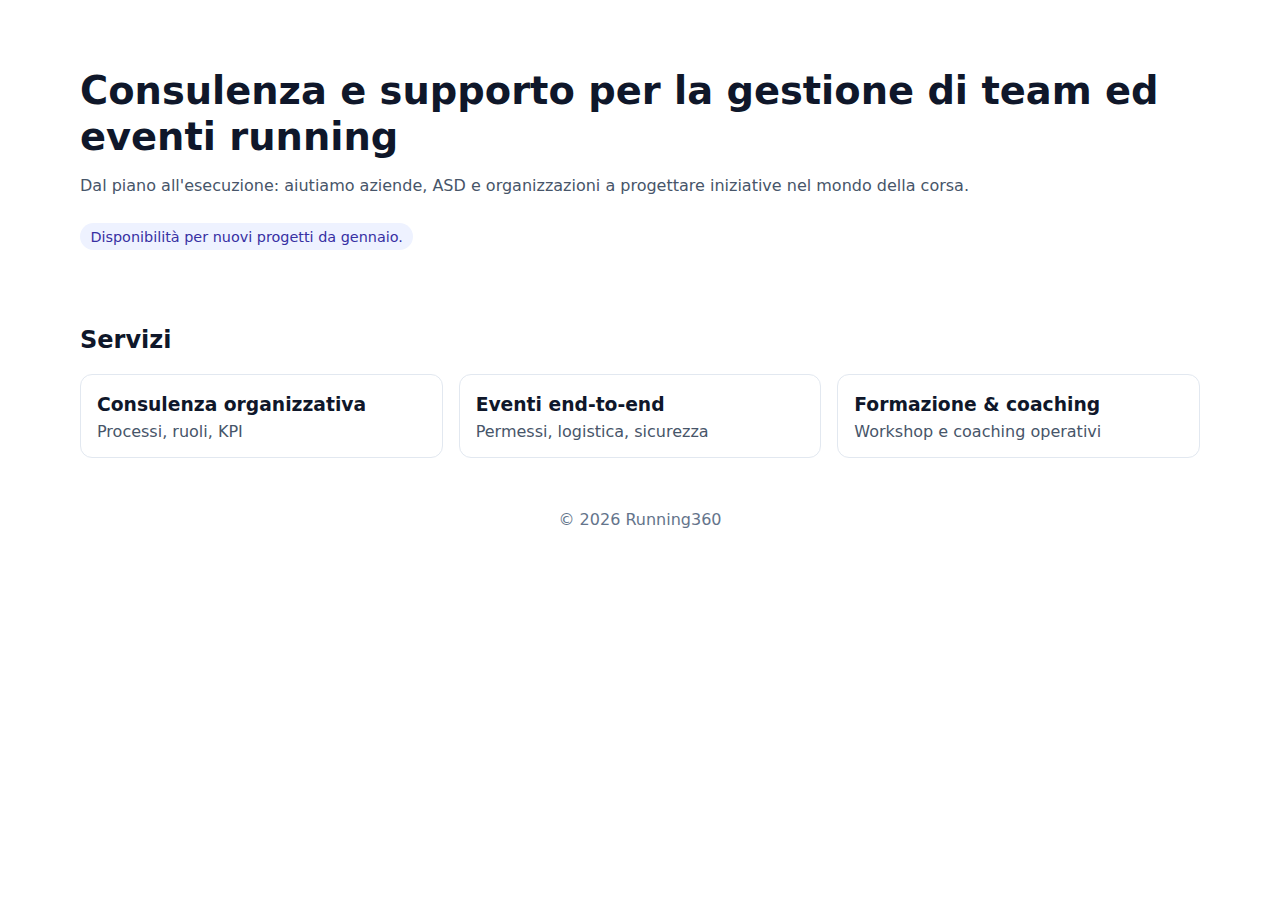
<file: index.html>
<!doctype html>
<html lang="it">
<head>
  <meta charset="utf-8" />
  <meta name="viewport" content="width=device-width,initial-scale=1" />
  <title>Running360</title>
  <link rel="stylesheet" href="assets/style.css" />
  <style>
    /* fallback minimale nel caso lo style.css non sia caricato */
    body { font-family: system-ui, -apple-system, Segoe UI, Roboto, Inter, Arial, sans-serif; margin: 0; color: #0f172a; }
    header, main { max-width: 1120px; margin: 0 auto; padding: 1.25rem; }
    .hero { padding: 3rem 0 1rem; }
    .hero h1 { margin: 0 0 .75rem; font-size: clamp(1.8rem, 3.5vw, 2.4rem); line-height: 1.2; }
    .muted { color: #475569; }
    .pill { display:inline-block; background:#eef2ff; color:#3730a3; padding:.35rem .65rem; border-radius:999px; font-size:.9rem; margin-top:.75rem; }
    .grid { display:grid; grid-template-columns: repeat(auto-fit, minmax(260px,1fr)); gap: 1rem; margin-top: 1.25rem; }
    .card { border:1px solid #e2e8f0; border-radius:12px; padding:1rem; background:#fff; }
    footer { text-align:center; padding:2rem 1rem; color:#64748b; }
  </style>
</head>
<body>
  <header>
    <div class="hero">
      <h1 id="hero_title">Running360</h1>
      <p id="hero_subtitle" class="muted">Consulenza e supporto per la gestione di team ed eventi running.</p>
      <div id="availability" class="pill">Disponibilità: —</div>
    </div>
  </header>

  <main>
    <h2>Servizi</h2>
    <div id="services" class="grid"></div>
  </main>

  <footer>
    © <span id="year"></span> Running360
  </footer>

  <script>
    // Popola l'anno nel footer
    document.getElementById('year').textContent = new Date().getFullYear();

    // Carica i contenuti dal JSON
    fetch('content/site.json')
      .then(r => {
        if (!r.ok) throw new Error('Impossibile caricare content/site.json');
        return r.json();
      })
      .then(data => {
        document.getElementById('hero_title').textContent = data.hero_title || 'Running360';
        document.getElementById('hero_subtitle').textContent = data.hero_subtitle || '';
        document.getElementById('availability').textContent = data.availability || '';

        const wrap = document.getElementById('services');
        wrap.innerHTML = '';
        (data.services || []).forEach(s => {
          const el = document.createElement('div');
          el.className = 'card';
          el.innerHTML = `<h3 style="margin:.2rem 0 .4rem">${s.title || ''}</h3>
                          <p class="muted" style="margin:0">${s.desc || ''}</p>`;
          wrap.appendChild(el);
        });
      })
      .catch(err => {
        console.error(err);
        // Fallback visivo utile in debug
        document.getElementById('availability').textContent = 'Contenuto non disponibile';
      });
  </script>
</body>
</html>
</file>
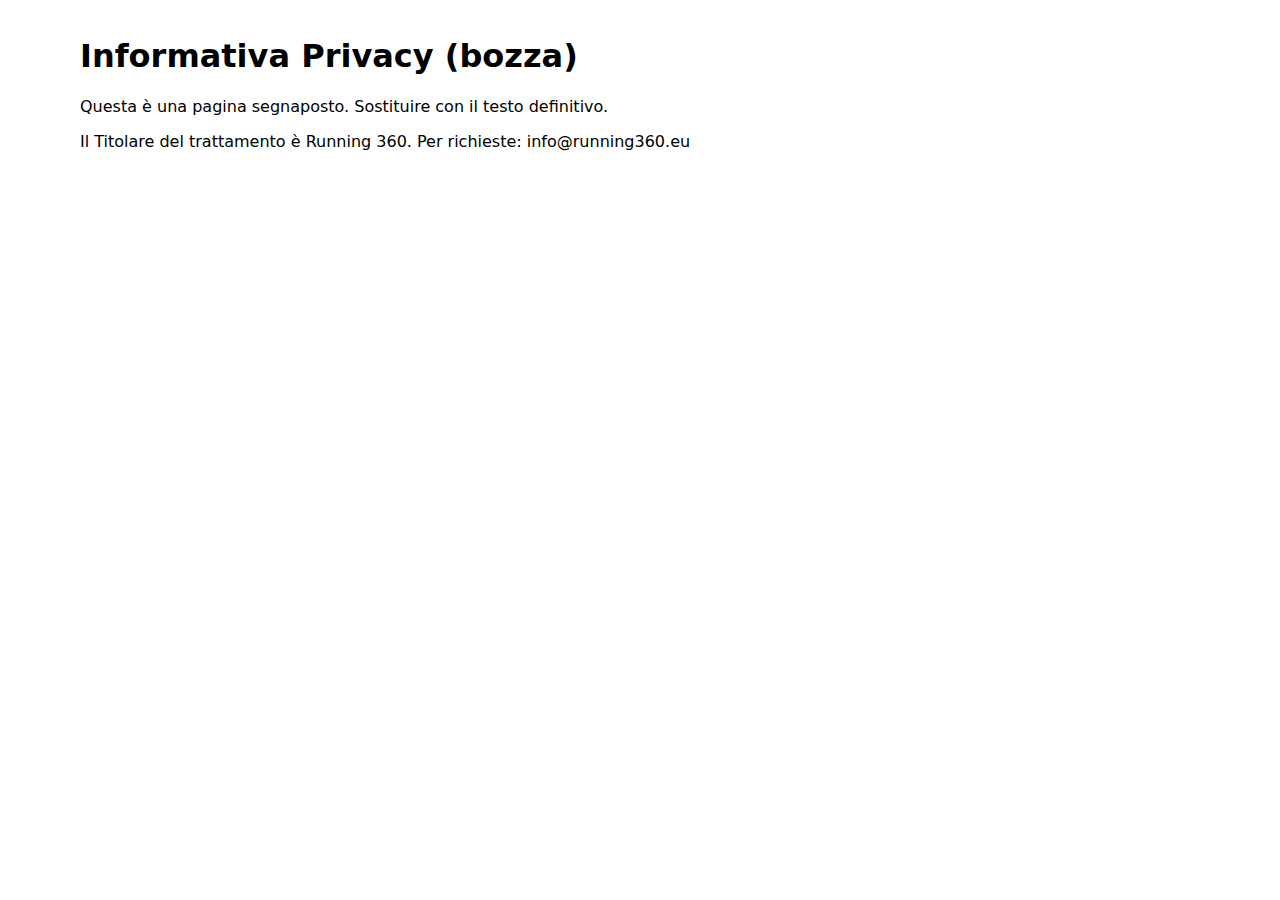
<file: privacy.html>
<!doctype html><meta charset="utf-8"><title>Privacy — Running 360</title>
<link rel="stylesheet" href="/assets/style.css">
<div class="container section"><h1>Informativa Privacy (bozza)</h1>
<p class="muted">Questa è una pagina segnaposto. Sostituire con il testo definitivo.</p>
<p>Il Titolare del trattamento è Running 360. Per richieste: info@running360.eu</p>
</div>
</file>
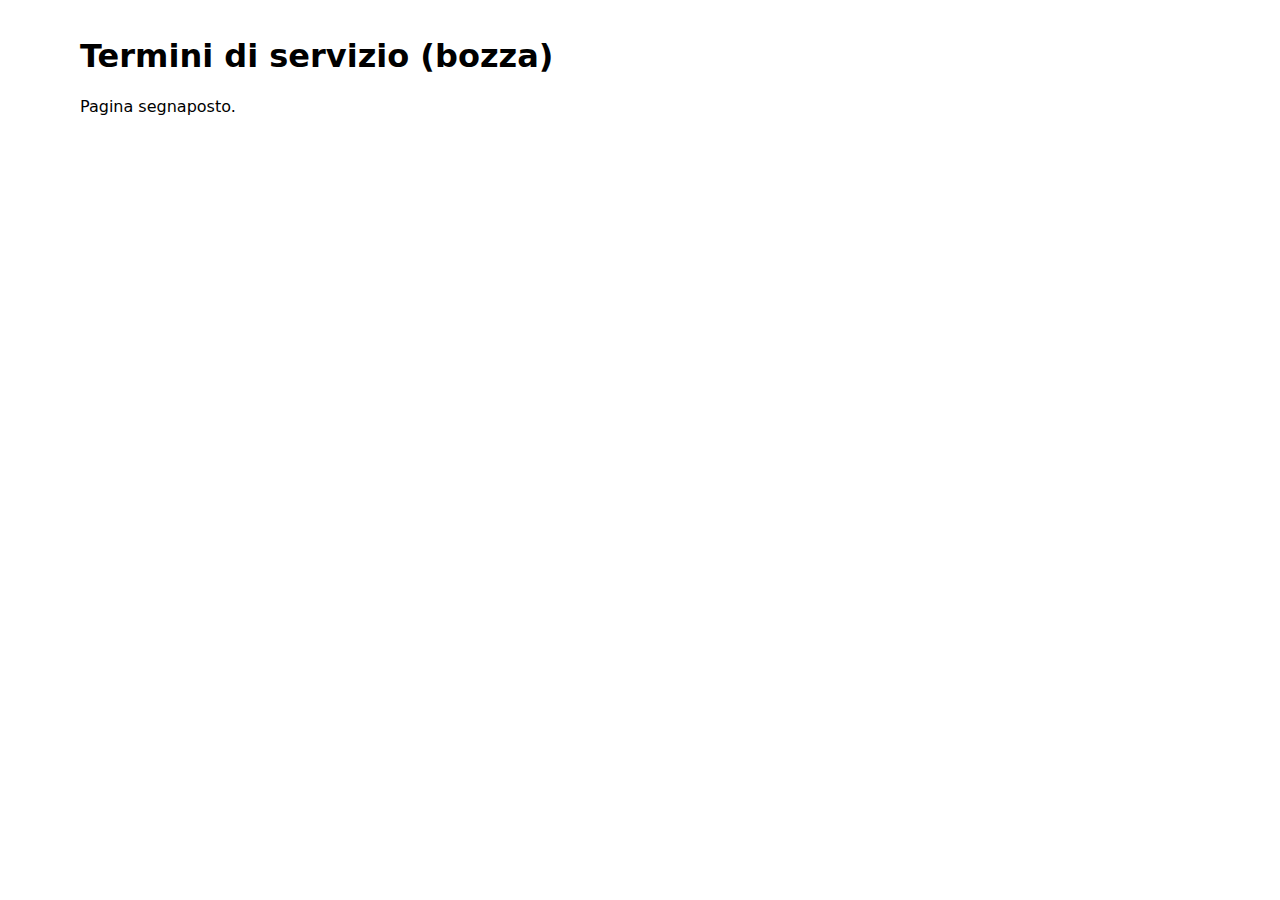
<file: termini.html>
<!doctype html><meta charset="utf-8"><title>Termini — Running 360</title>
<link rel="stylesheet" href="/assets/style.css">
<div class="container section"><h1>Termini di servizio (bozza)</h1>
<p class="muted">Pagina segnaposto.</p></div>
</file>
<file: assets/style.css>
body{font-family:system-ui,Segoe UI,Roboto,Inter,Arial,sans-serif;margin:0} .container{max-width:1120px;margin:0 auto;padding:1rem}
</file>
